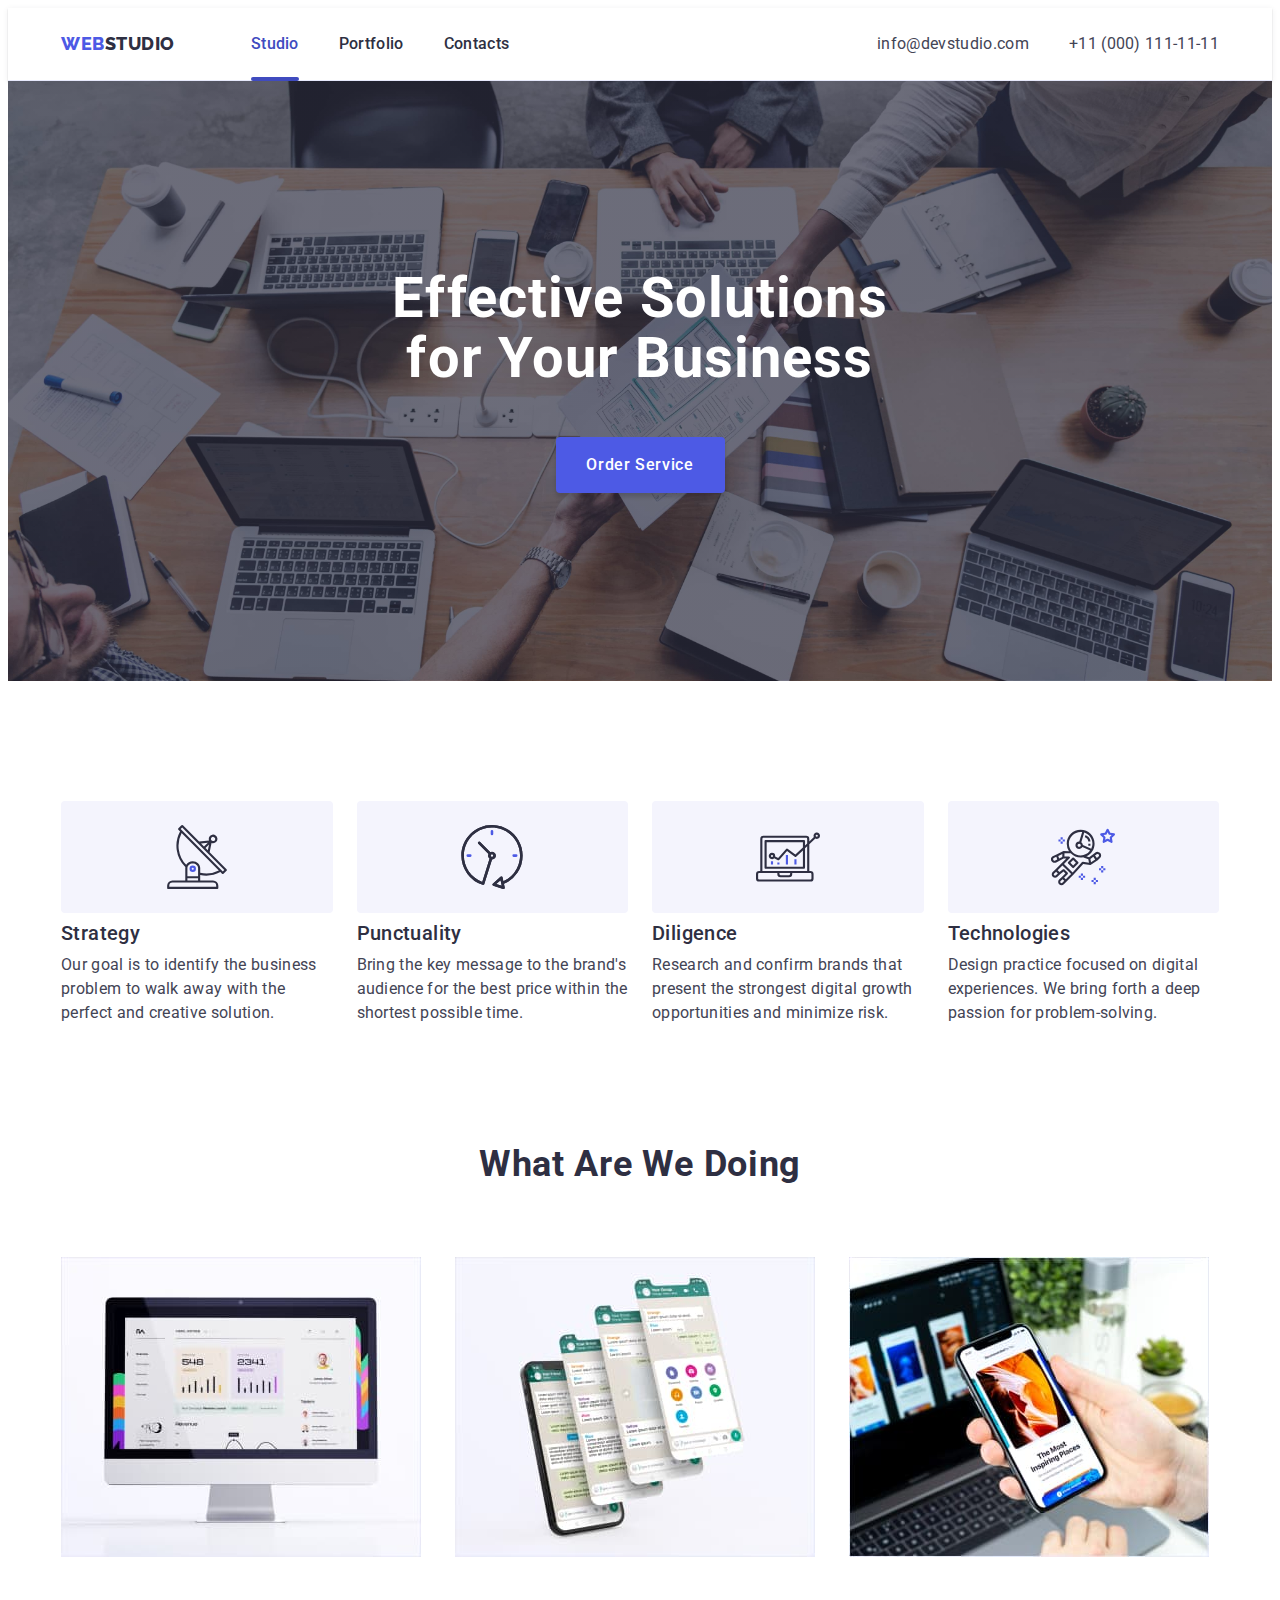
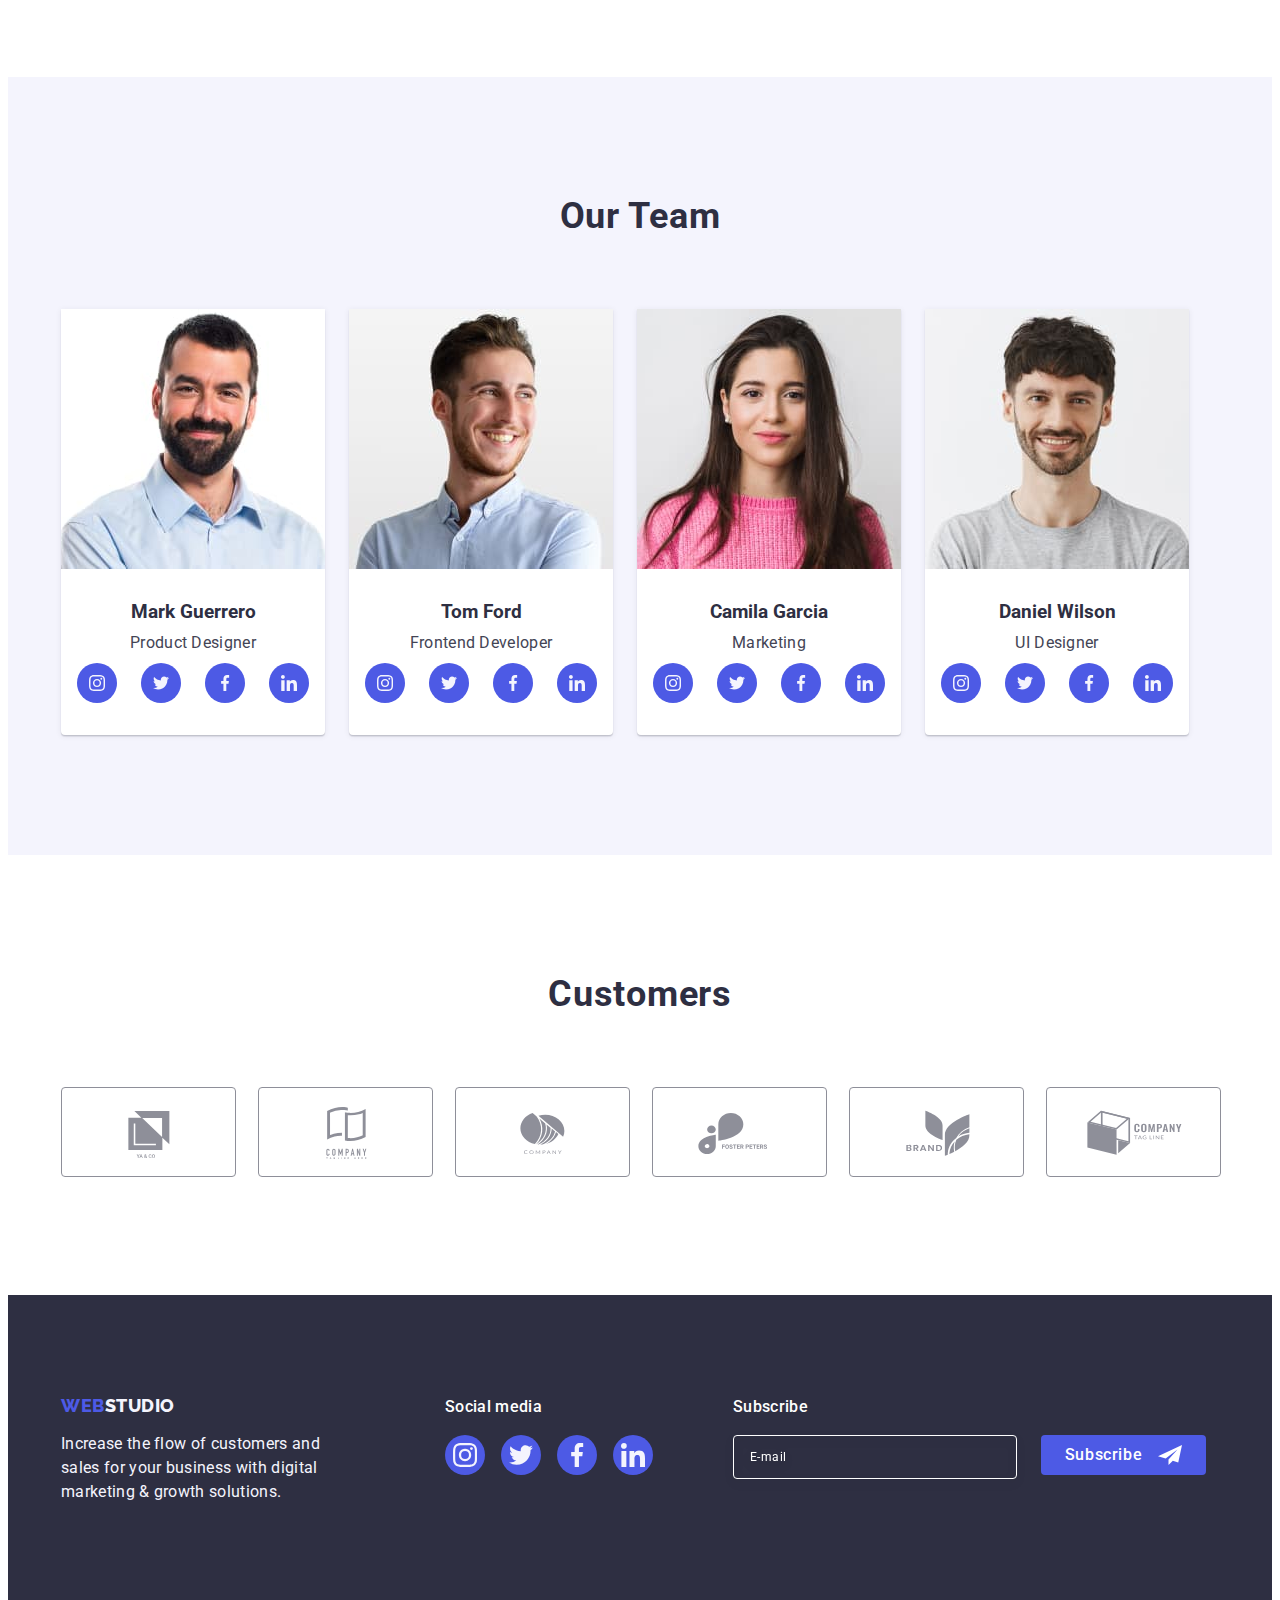
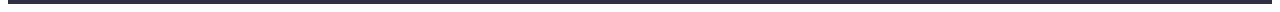
<file: index.html>
<!DOCTYPE html>
<html lang="en">
  <head>
    <meta charset="UTF-8" />
    <meta name="viewport" content="width=device-width, initial-scale=1.0" />
    <title>Studio</title>
    <link rel="preconnect" href="https://fonts.googleapis.com" />
    <link rel="preconnect" href="https://fonts.gstatic.com" crossorigin />
    <link
      href="https://fonts.googleapis.com/css2?family=Raleway:wght@800&family=Roboto:wght@400;500;700;900&display=swap"
      rel="stylesheet"
    />
    <link
      rel="stylesheet"
      href="https://cdnjs.cloudflare.com/ajax/libs/modern-normalize/2.0.0/modern-normalize.min.css"
      integrity="sha512-4xo8blKMVCiXpTaLzQSLSw3KFOVPWhm/TRtuPVc4WG6kUgjH6J03IBuG7JZPkcWMxJ5huwaBpOpnwYElP/m6wg=="
      crossorigin="anonymous"
      referrerpolicy="no-referrer"
    />
    <link rel="stylesheet" href="./css/style.css" />
  </head>
  <body>
    <!-- header -->
    <header class="header">
      <div class="container container-header">
        <nav class="navigation">
          <a class="header-logo link" href="./portfolio.html"
            >Web<span class="header-logo-studio">Studio</span></a
          >
          <ul class="list header-list">
            <li class="list-item">
              <a class="link current header-link" href="./index.html">Studio</a>
            </li>
            <li class="list-item">
              <a class="link header-link" href="./portfolio.html">Portfolio</a>
            </li>
            <li class="list-item">
              <a class="link header-link" href="">Contacts</a>
            </li>
          </ul>
        </nav>
        <address class="address">
          <ul class="list">
            <li class="adderess-list">
              <a
                class="address-link link header-link"
                href="mailto:info@devstudio.com"
                >info@devstudio.com</a
              >
            </li>
            <li>
              <a class="address-link link header-link" href="tel:+110001111111"
                >+11 (000) 111-11-11</a
              >
            </li>
          </ul>
        </address>
      </div>
    </header>
    <main>
      <!-- section 1 -->
      <section class="section section-one">
        <div class="container">
          <h1 class="section-title">Effective Solutions for Your Business</h1>
          <!-- <div class="section-one-buttom"> -->
          <button class="section-button" type="button" data-modal-open="modal">
            Order Service
          </button>
          <!-- modal -->

          <!-- </div> -->
        </div>
      </section>

      <!-- section2 -->
      <section class="section section-two">
        <div class="container">
          <h2 class="list-title visually-hidden">About us</h2>
          <ul class="list section-two-list">
            <li class="section-two-list-item">
              <div class="section-two-box-icon">
                <svg class="section-two-icon" width="64" height="64">
                  <use href="./images/sprite.svg#icon-antenna"></use>
                </svg>
              </div>
              <h3 class="list-subtitle">Strategy</h3>
              <p class="list-text">
                Our goal is to identify the business problem to walk away with
                the perfect and creative solution.
              </p>
            </li>
            <li class="section-two-list-item">
              <div class="section-two-box-icon">
                <svg class="section-two-icon" width="64" height="64">
                  <use href="./images/sprite.svg#icon-clock"></use>
                </svg>
              </div>
              <h3 class="list-subtitle">Punctuality</h3>
              <p class="list-text">
                Bring the key message to the brand's audience for the best price
                within the shortest possible time.
              </p>
            </li>
            <li class="section-two-list-item">
              <div class="section-two-box-icon">
                <svg class="section-two-icon" width="64" height="64">
                  <use href="./images/sprite.svg#icon-diagram"></use>
                </svg>
              </div>
              <h3 class="list-subtitle">Diligence</h3>
              <p class="list-text">
                Research and confirm brands that present the strongest digital
                growth opportunities and minimize risk.
              </p>
            </li>
            <li class="section-two-list-item">
              <div class="section-two-box-icon">
                <svg class="section-two-icon" width="64" height="64">
                  <use
                    href="./images/sprite.svg#icon-astronaut"
                  ></use>
                </svg>
              </div>
              <h3 class="list-subtitle">Technologies</h3>
              <p class="list-text">
                Design practice focused on digital experiences. We bring forth a
                deep passion for problem-solving.
              </p>
            </li>
          </ul>
        </div>
      </section>

      <!-- section 3 -->
      <section class="section section-three">
        <div class="container">
          <h2 class="list-title">What are we doing</h2>
          <ul class="list section-three-list">
            <li class="section-three-list-item">
              <img src="./images/display.jpg" alt="Display" width="360" />
            </li>
            <li class="section-three-list-item">
              <img src="./images/phones.jpg" alt="iPhones apple" width="360" />
            </li>
            <li class="section-three-list-item">
              <img src="./images/phone.jpg" alt="iPhone apple" width="360" />
            </li>
          </ul>
        </div>
      </section>

      <!-- section 4 -->
      <section class="section section-team">
        <div class="container">
          <h2 class="list-title">Our Team</h2>
          <ul class="list section-team-list">
            <li class="team-list-item">
              <img src="./images/mark.jpg" alt="Mark Guerrero" width="264" />
              <div class="section-team-list-about">
                <h3 class="section-team-list-subtitle">Mark Guerrero</h3>
                <p class="section-team-list-text">Product Designer</p>
                <!-- <div class="section-team-svg"> -->
                <ul class="team-list">
                  <li class="team-soc-item">
                    <a href="#" class="team-list-link">
                      <svg class="team-icon" width="16" height="16">
                        <use
                          href="./images/sprite.svg#icon-instagram"
                        ></use>
                      </svg>
                    </a>
                  </li>
                  <li class="team-soc-item">
                    <a href="#" class="team-list-link">
                      <svg class="team-icon" width="16" height="16">
                        <use
                          href="./images/sprite.svg#icon-twitter"
                        ></use>
                      </svg>
                    </a>
                  </li>
                  <li class="team-soc-item">
                    <a href="#" class="team-list-link">
                      <svg class="team-icon" width="16" height="16">
                        <use
                          href="./images/sprite.svg#icon-facebook"
                        ></use>
                      </svg>
                    </a>
                  </li>
                  <li class="team-soc-item">
                    <a href="#" class="team-list-link">
                      <svg class="team-icon" width="16" height="16">
                        <use
                          href="./images/sprite.svg#icon-linkedin"
                        ></use>
                      </svg>
                    </a>
                  </li>
                </ul>
                <!-- </div> -->
              </div>
            </li>
            <li class="team-list-item">
              <img src="./images/tom.jpg" alt="Tom Ford" width="264" />
              <div class="section-team-list-about">
                <h3 class="section-team-list-subtitle">Tom Ford</h3>
                <p class="section-team-list-text">Frontend Developer</p>
                <!-- <div class="section-team-svg"> -->
                <ul class="team-list">
                  <li class="team-soc-item">
                    <a href="#" class="team-list-link">
                      <svg class="team-icon" width="16" height="16">
                        <use
                          href="./images/sprite.svg#icon-instagram"
                        ></use>
                      </svg>
                    </a>
                  </li>
                  <li class="team-soc-item">
                    <a href="#" class="team-list-link">
                      <svg class="team-icon" width="16" height="16">
                        <use
                          href="./images/sprite.svg#icon-twitter"
                        ></use>
                      </svg>
                    </a>
                  </li>
                  <li class="team-soc-item">
                    <a href="#" class="team-list-link">
                      <svg class="team-icon" width="16" height="16">
                        <use
                          href="./images/sprite.svg#icon-facebook"
                        ></use>
                      </svg>
                    </a>
                  </li>
                  <li class="team-soc-item">
                    <a href="#" class="team-list-link">
                      <svg class="team-icon" width="16" height="16">
                        <use
                          href="./images/sprite.svg#icon-linkedin"
                        ></use>
                      </svg>
                    </a>
                  </li>
                </ul>
                <!-- </div> -->
              </div>
            </li>
            <li class="team-list-item">
              <img src="./images/camila.jpg" alt="Camila Garcia" width="264" />
              <div class="section-team-list-about">
                <h3 class="section-team-list-subtitle">Camila Garcia</h3>
                <p class="section-team-list-text">Marketing</p>
                <!-- <div class="section-team-svg"> -->
                <ul class="team-list">
                  <li class="team-soc-item">
                    <a href="#" class="team-list-link">
                      <svg class="team-icon" width="16" height="16">
                        <use
                          href="./images/sprite.svg#icon-instagram"
                        ></use>
                      </svg>
                    </a>
                  </li>
                  <li class="team-soc-item">
                    <a href="#" class="team-list-link">
                      <svg class="team-icon" width="16" height="16">
                        <use
                          href="./images/sprite.svg#icon-twitter"
                        ></use>
                      </svg>
                    </a>
                  </li>
                  <li class="team-soc-item">
                    <a href="#" class="team-list-link">
                      <svg class="team-icon" width="16" height="16">
                        <use
                          href="./images/sprite.svg#icon-facebook"
                        ></use>
                      </svg>
                    </a>
                  </li>
                  <li class="team-soc-item">
                    <a href="#" class="team-list-link">
                      <svg class="team-icon" width="16" height="16">
                        <use
                          href="./images/sprite.svg#icon-linkedin"
                        ></use>
                      </svg>
                    </a>
                  </li>
                </ul>
                <!-- </div> -->
              </div>
            </li>
            <li class="team-list-item">
              <img src="./images/daniel.jpg" alt="Daniel Wilson" width="264" />
              <div class="section-team-list-about">
                <h3 class="section-team-list-subtitle">Daniel Wilson</h3>
                <p class="section-team-list-text">UI Designer</p>
                <!-- <div class="section-team-svg"> -->
                <ul class="team-list">
                  <li class="team-soc-item">
                    <a href="#" class="team-list-link">
                      <svg class="team-icon" width="16" height="16">
                        <use
                          href="./images/sprite.svg#icon-instagram"
                        ></use>
                      </svg>
                    </a>
                  </li>
                  <li class="team-soc-item">
                    <a href="#" class="team-list-link">
                      <svg class="team-icon" width="16" height="16">
                        <use
                          href="./images/sprite.svg#icon-twitter"
                        ></use>
                      </svg>
                    </a>
                  </li>
                  <li class="team-soc-item">
                    <a href="#" class="team-list-link">
                      <svg class="team-icon" width="16" height="16">
                        <use
                          href="./images/sprite.svg#icon-facebook"
                        ></use>
                      </svg>
                    </a>
                  </li>
                  <li class="team-soc-item">
                    <a href="#" class="team-list-link">
                      <svg class="team-icon" width="16" height="16">
                        <use
                          href="./images/sprite.svg#icon-linkedin"
                        ></use>
                      </svg>
                    </a>
                  </li>
                </ul>
                <!-- </div> -->
              </div>
            </li>
          </ul>
        </div>
      </section>
      <!-- section five -->
      <section class="section section-five">
        <div class="container">
          <h2 class="list-title">Customers</h2>
          <ul class="list section-five-list">
            <li class="section-five-list-item">
              <a href="#" class="section-five-link">
                <svg class="section-five-icon" width="104" height="56">
                  <use href="./images/sprite.svg#icon-Logo-1"></use>
                </svg>
              </a>
            </li>
            <li class="section-five-list-item">
              <a href="#" class="section-five-link">
                <svg class="section-five-icon" width="104" height="56">
                  <use href="./images/sprite.svg#icon-Logo-2"></use>
                </svg>
              </a>
            </li>
            <li class="section-five-list-item">
              <a href="#" class="section-five-link">
                <svg class="section-five-icon" width="104" height="56">
                  <use href="./images/sprite.svg#icon-Logo-3"></use>
                </svg>
              </a>
            </li>
            <li class="section-five-list-item">
              <a href="#" class="section-five-link">
                <svg class="section-five-icon" width="104" height="56">
                  <use href="./images/sprite.svg#icon-Logo-4"></use>
                </svg>
              </a>
            </li>

            <li class="section-five-list-item">
              <a href="#" class="section-five-link">
                <svg class="section-five-icon" width="104" height="56">
                  <use href="./images/sprite.svg#icon-Logo-5"></use>
                </svg>
              </a>
            </li>
            <li class="section-five-list-item">
              <a href="#" class="section-five-link">
                <svg class="section-five-icon" width="104" height="56">
                  <use href="./images/sprite.svg#icon-Logo-6"></use>
                </svg>
              </a>
            </li>
          </ul>
        </div>
      </section>
    </main>
    <!-- footer -->
    <footer class="footer">
      <div class="container footer-container">
        <!-- footer Section-one -->
        <div class="footer-section-one">
          <a class="footer-logo link" href="./portfolio.html"
            >Web<span class="footer-logo-studio">Studio</span></a
          >
          <p class="footer-text">
            Increase the flow of customers and sales for your business with
            digital marketing & growth solutions.
          </p>
        </div>
        <!-- Footer Section two -->
        <div class="footer-section-two">
          <p class="footer-tittle">Social media</p>
          <ul class="footer-list">
            <li class="footer-list-item">
              <a href="#" class="footer-list-link">
                <svg class="footer-icon" width="24" height="24">
                  <use
                    href="./images/sprite.svg#icon-instagram"
                  ></use>
                </svg>
              </a>
            </li>
            <li class="footer-list-item">
              <a href="#" class="footer-list-link">
                <svg class="footer-icon" width="24" height="24">
                  <use href="./images/sprite.svg#icon-twitter"></use>
                </svg>
              </a>
            </li>
            <li class="footer-list-item">
              <a href="#" class="footer-list-link">
                <svg class="footer-icon" width="24" height="24">
                  <use href="./images/sprite.svg#icon-facebook"></use>
                </svg>
              </a>
            </li>
            <li class="footer-list-item">
              <a href="#" class="footer-list-link">
                <svg class="footer-icon" width="24" height="24">
                  <use href="./images/sprite.svg#icon-linkedin"></use>
                </svg>
              </a>
            </li>
          </ul>
        </div>
        <!-- Footer Section three -->
        <div class="footer-section-three">
          <p class="footer-form-title">Subscribe</p>
          <form class="footer-form">
            <label class="footer-label">
              <input
                name="footer-email"
                type="email"
                class="footer-input"
                placeholder="E-mail"
              />
            </label>
            <button class="footer-btn" type="submit">
              Subscribe
              <svg class="btn-icon" width="24" height="24">
                <use href="./images/sprite.svg#icon-send"></use>
              </svg>
            </button>
          </form>
        </div>
      </div>
    </footer>
    <div class="backdrop is-hidden" data-modal="modal">
      <div class="modal">
        <button type="button" class="modal-btn" data-modal-close>
          <svg class="close-icon" width="8" height="8">
            <use href="./images/sprite.svg#icon-close"></use>
          </svg>
        </button>
        <p class="modal-title">Leave your contacts and we will call you back</p>
        <form class="backdrop-form">
          <div class="backdrop-form-field">
            <label for="user-name" class="backdrop-label">Name</label>
            <div class="input-container">
              <input
                id="user-name"
                name="user-name"
                type="text"
                class="backdrop-input"
              />
              <svg class="input-icon" width="18" height="24">
                <use href="./images/sprite.svg#icon-person"></use>
              </svg>
            </div>
          </div>

          <div class="backdrop-form-field">
            <label for="user-phone" class="backdrop-label">Phone</label>
            <div class="input-container">
              <input
                id="user-phone"
                name="user-name"
                type="text"
                class="backdrop-input"
              />
              <svg class="input-icon" width="18" height="24">
                <use href="./images/sprite.svg#icon-phone"></use>
              </svg>
            </div>
          </div>
          <div class="backdrop-form-field">
            <label for="user-email" class="backdrop-label">Email</label>
            <div class="input-container">
              <input
                id="user-email"
                name="user-name"
                type="text"
                class="backdrop-input"
              />
              <svg class="input-icon" width="18" height="24">
                <use href="./images/sprite.svg#icon-email"></use>
              </svg>
            </div>
          </div>
          <div class="backdrop-area">
            <label for="user-comment" class="backdrop-label">Comment</label>

            <textarea
              name="user-comment"
              id="user-comment"
              class="backdrop-textarea"
              placeholder="Text input"
            ></textarea>
          </div>
          <div class="backdrop-checkbox">
            <input
              type="checkbox"
              id="user-privacy"
              name="user-privacy"
              value="true"
              class="checkbox-input visually-hidden"
            />
            <label for="user-privacy" class="checkbox-label">
              <span class="checkbox-box">
                <svg class="checkbox-icon" width="10" height="8">
                  <use href="./images/sprite.svg#icon-check"></use>
                </svg>
              </span>
              I accept the terms and conditions of the
              <a href="#" class="label-link">Privacy Policy</a></label
            >
          </div>

          <button class="button-submit">Send</button>
        </form>
      </div>
    </div>
    <script src="./js/modal.js"></script>
  </body>
</html>
</file>
<file: css/style.css>
:root {
  --brand-color: #434455;
  --brand-background-color: #ffffff;
}
body {
  font-family: 'Roboto', sans-serif;
  color: var(--brand-color);
  background-color: var(--brand-background-color);
}

h1,
h2,
h3,
p {
  margin: 0;
}
ul,
ol {
  text-decoration: none;
  color: var(--brand-color);
  margin: 0;
  padding-left: 0;
}

img {
  display: block;
}

.list-subtitle {
  font-size: 20px;
  font-weight: 500;
  line-height: 1.2;
  letter-spacing: 0.4px;
  color: #2e2f42;
  margin-bottom: 8px;
}
.container {
  max-width: 1158px;
  margin: 0 auto;
  padding: 0 15px;
}
input {
  font-family: inherit;
  font-size: inherit;
  line-height: inherit;
  margin: 0;
  display: block;
}

/* header */
.current {
  position: relative;
  color: #404bbf;
}
.current::after {
  width: 100%;
  height: 4px;
  background-color: #404bbf;
  position: absolute;
  bottom: -1px;
  left: 0;
  content: '';
  /* opacity: 1; */
  /* transition: opacity 250ms cubic-bezier(0.4, 0, 0.2, 1); */
  border-radius: 2px;
}
.current:hover::after {
  opacity: 1;
  color: #404bbf;
}
.header {
  border-bottom: 1px solid #e7e9fc;
  background: #fff;
  box-shadow: 0px 2px 1px rgba(46, 47, 66, 0.08),
    0px 1px 1px rgba(46, 47, 66, 0.16), 0px 1px 6px rgba(46, 47, 66, 0.08);
}
.container.container-header {
  display: flex;
  justify-content: space-between;
  align-items: center;
  /* padding-top: 15px;
  padding-bottom: 15px; */
}

.header-link.current.link {
  color: #404bbf;
  /* transition: color 250ms cubic-bezier(0.4, 0, 0.2, 1) ; */
}
.list-item > .link {
  color: #2e2f42;
  display: block;
  padding: 24px 0;
  transition: color 250ms cubic-bezier(0.4, 0, 0.2, 1);
}
.list-item > a:focus,
.list-item > a:hover {
  color: #404bbf;
}

.header-logo {
  font-family: 'Raleway', sans-serif;
  color: #4d5ae5;
  font-size: 18px;
  line-height: 1.17;
  font-weight: 800;
  letter-spacing: 0.54px;
  text-transform: uppercase;
  margin-right: 76px;
}
.header-logo-studio {
  color: #2e2f42;
}
.link {
  text-decoration: none;
}
.list {
  display: flex;
  list-style: none;
  color: #2e2f42;
  align-items: center;
}
.list-item {
  font-size: 16px;
  font-weight: 500;
  line-height: 1.5;
  letter-spacing: 0.32px;
}

.address {
  font-style: normal;
}
.address .adderess-list {
  margin-right: 40px;
}
.address .adderess-list-child {
  margin-right: 0;
}
.address-link {
  color: #434455;
  font-size: 16px;
  line-height: 1.5;
  letter-spacing: 0.32px;
  display: block;
  padding: 15px 0;
  transition: color 250ms cubic-bezier(0.4, 0, 0.2, 1);
}
.address-link:hover,
.address-link:focus {
  color: #404bbf;
}
.navigation {
  display: flex;
  justify-content: space-between;
  align-items: center;
}
/* .header-list {
  gap: 40px;
} */
.navigation .list-item {
  margin-right: 40px;
}
.navigation .list-item:last-child {
  margin-right: 0;
}

/* main */
/* section1 */

/* .close-icon:hover,
.close-icon:focus {
  fill: #ffffff;
} */

.section-one {
  background-image: linear-gradient(
      rgba(46, 47, 66, 0.7),
      rgba(46, 47, 66, 0.7)
    ),
    url(../images/hero-bg.jpg);
  background-repeat: no-repeat;
  background-position: 50% 50%;
  background-size: cover;
  max-width: 1440px;
  margin: 0 auto;
}
.section.section-one {
  background-color: #2e2f42;
  padding: 188px 0;
}

.section-title {
  color: #ffffff;
  text-align: center;
  font-size: 56px;
  font-weight: 700;
  line-height: 1.07;
  letter-spacing: 1.12px;
  /* padding-top: 188px; */
  max-width: 496px;
  margin: 0 auto;
  margin-bottom: 48px;
}
/* .section-one-buttom {
  display: flex;
  justify-content: center;
  padding-bottom: 188px;
} */
.section-button {
  font-family: 'Roboto', sans-serif;
  background-color: #4d5ae5;
  color: #ffffff;
  font-size: 16px;
  font-weight: 500;
  line-height: 1.5;
  letter-spacing: 0.64px;
  cursor: pointer;
  /* padding: 16px 32px; */
  border: none;
  border-radius: 4px;
  box-shadow: 0px 4px 4px 0px rgba(0, 0, 0, 0.15);
  display: block;
  margin: 0 auto;
  min-width: 169px;
  height: 56px;
  transition: background-color 250ms cubic-bezier(0.4, 0, 0.2, 1);
}
.section-button:hover,
.section-button:focus {
  background-color: #404bbf;
}
/* section 2 */
.section-two-box-icon {
  height: 112px;
  display: flex;
  justify-content: center;
  align-items: center;
  border-radius: 4px;
  background: #f4f4fd;
  margin-bottom: 8px;
}
.section-two-list {
  justify-content: space-between;
  gap: 24px;
}
/* .section-two-list li {
  margin-right: 24px;
}
.section-two-list li:last-child {
  margin-right: 0;
} */
.section-two {
  padding: 120px 0;
}
.section-two-list-item {
  width: calc((100% - 72px) / 4);
}
.list-title.visually-hidden {
  position: absolute;
  width: 1px;
  height: 1px;
  margin: -1px;
  border: 0;
  padding: 0;
  white-space: nowrap;
  clip-path: inset(100%);
  clip: rect(0 0 0 0);
  overflow: hidden;
}
.visually-hidden {
  position: absolute;
  width: 1px;
  height: 1px;
  margin: -1px;
  border: 0;
  padding: 0;
  white-space: nowrap;
  clip-path: inset(100%);
  clip: rect(0 0 0 0);
  overflow: hidden;
}

.list-title {
  color: #2e2f42;
  text-align: center;
  font-size: 36px;
  font-weight: 700;
  line-height: 1.11;
  letter-spacing: 0.72px;
  text-transform: capitalize;
  margin-bottom: 72px;
}
.list-text {
  color: var(--slate, #434455);
  font-size: 16px;
  line-height: 1.5;
  letter-spacing: 0.32px;
}
/* section three */
.section-three-list > li {
  margin-right: 24px;
}
.section-three-list > li:last-child {
  margin-right: 0;
}
.section-three {
  padding-top: 0;
  padding-bottom: 120px;
}
.section-three-list-item {
  width: calc((100% - 2 * 24px) / 3);
}

/* section 4 */

.team-list {
  display: flex;
  list-style: none;
  gap: 24px;
  justify-content: center;
  max-width: 232px;
  margin: 0 auto;
}
.team-soc-item {
  width: 40px;
  height: 40px;
}

.team-list-link {
  width: 100%;
  height: 100%;
  background-color: #4d5ae5;
  border-radius: 50%;
  display: flex;
  align-items: center;
  justify-content: center;
  transition: background-color 250ms cubic-bezier(0.4, 0, 0.2, 1);
}

.team-list-link:hover,
.team-list-link:focus {
  background-color: #404bbf;
}

.team-icon {
  fill: #f4f4fd;
}

.section-team {
  background: #f4f4fd;
  padding: 120px 0;
}
.team-list-item {
  background-color: #fff;
  border-radius: 0px 0px 4px 4px;
  background: var(--white, #fff);
  box-shadow: 0px 2px 1px 0px rgba(46, 47, 66, 0.08),
    0px 1px 1px 0px rgba(46, 47, 66, 0.16),
    0px 1px 6px 0px rgba(46, 47, 66, 0.08);
}
.section-team-list {
  gap: 24px;
}

/* .section-team-list > li {
  margin-right: 24px;
}
.section-team-list > li:last-child {
  margin-right: 0; */
/* } */
.section-team-list-about {
  padding: 32px 0;
}
.section-team-list-subtitle {
  text-align: center;
  margin-bottom: 8px;
}
.section-team-list-text {
  color: #434455;
  text-align: center;
  font-size: 16px;
  font-weight: 400;
  line-height: 1.5;
  letter-spacing: 0.32px;
  margin-bottom: 8px;
}
/*  section-five */
.section-five-icon {
  fill: currentColor;
}
.section-five {
  padding: 120px 0;
}

.section-five-list {
  justify-content: space-between;
  display: flex;
  gap: 24px;
}
.section-five-list-item {
  height: 88px;
  width: calc((100% - 5 * 24px) / 6);
}
.section-five-link {
  width: 100%;
  height: 100%;
  border: 1px solid #8e8f99;
  border-radius: 4px;
  display: flex;
  align-items: center;
  justify-content: center;
  color: #8e8f99;
  fill: #8e8f99;
  transition: border-color 250ms cubic-bezier(0.4, 0, 0.2, 1),
    color 250ms cubic-bezier(0.4, 0, 0.2, 1);
}
.section-five-link:hover,
.section-five-link:focus {
  border-color: #404bbf;
  color: #404bbf;
  fill: #404bbf;
}

/* footer */

.footer-tittle {
  color: #fff;
  font-size: 16px;
  font-weight: 500;
  line-height: 1.5;
  letter-spacing: 0.32px;
  margin-bottom: 16px;
}

.footer-list {
  display: flex;
  list-style: none;
  gap: 16px;
  justify-content: center;
  max-width: 232px;
  margin: 0 auto;
}

.footer-list-item {
  width: 40px;
  height: 40px;
}

.footer-list-link {
  width: 100%;
  height: 100%;
  background-color: #4d5ae5;
  border-radius: 50%;
  display: flex;
  align-items: center;
  justify-content: center;
  transition: background-color 250ms cubic-bezier(0.4, 0, 0.2, 1);
}

.footer-list-link:hover,
.footer-list-link:focus {
  background-color: #31d0aa;
}

.footer-icon {
  fill: #f4f4fd;
}
.footer {
  background: #2e2f42;
  padding: 100px 0;
}
.footer-section-one {
  margin-right: 120px;
}
.footer-container {
  display: flex;
  align-items: baseline;
}
.footer-text {
  color: #f4f4fd;
  font-family: Roboto;
  font-size: 16px;
  font-weight: 400;
  line-height: 1.5;
  letter-spacing: 0.02em;
  max-width: 264px;
}

.footer-logo-studio {
  color: #f4f4fd;
}
.footer-section-two {
  margin-right: 80px;
}

/* section 3 */

.footer-section-three {
}
.footer-form {
  display: flex;
  gap: 24px;
}
.footer-form-title {
  margin-bottom: 16px;
  font-weight: 500;
  line-height: 1.5;
  font-size: 16px;
  letter-spacing: 0.02em;
  color: #ffffff;
}

.footer-label {
  display: flex;
  flex-direction: column;
  gap: 16px;
}
.footer-input {
  border-radius: 4px;
  border: 1px solid #fff;
  background-color: transparent;
  height: 40px;
  width: 264px;
  background-color: transparent;
  font-size: 12px;
  line-height: 1.5;
  letter-spacing: 0.04em;
  padding-left: 16px;
  filter: drop-shadow(0px 4px 4px rgba(0, 0, 0, 0.15));
  color: #ffffff;
}
.footer-input::placeholder {
  color: #ffffff;
}

.footer-btn {
  border-radius: 4px;
  background-color: #4d5ae5;
  display: flex;
  justify-content: center;
  align-items: center;
  height: 40px;
  min-width: 165px;
  cursor: pointer;
  font-family: 'Roboto', sans-serif;
  font-size: 16px;
  font-weight: 500;
  line-height: 1.5;
  letter-spacing: 0.04em;
  color: #ffffff;
  border: none;
}

.btn-icon {
  margin-left: 16px;
  fill: #ffffff;
  /* width: 24px; */
  /* height: 20px; */
}

/* section filter portfolio*/

.filter-wrapper {
  position: relative;
  overflow: hidden;
}

.backdrop-text {
  position: absolute;
  top: 0;
  font-size: 16px;
  line-height: 1.5;
  letter-spacing: 0.02em;
  color: #f4f4fd;
  padding: 40px 32px;
  background-color: #4d5ae5;
  height: 100%;
  width: 100%;
  transform: translateY(100%);
  transition: transform 250ms cubic-bezier(0.4, 0, 0.2, 1);
}

.filter-block-link:hover .backdrop-text,
.filter-block-link:focus .backdrop-text {
  transform: translatey(0);
}

.filter {
  padding-top: 96px;
  padding-bottom: 120px;
}
.filter-list {
  justify-content: center;
  margin-bottom: 72px;
  gap: 24px;
}
.filter-button {
  font-family: 'Roboto', sans-serif;
  color: #4d5ae5;
  text-align: center;
  font-size: 16px;
  font-weight: 500;
  line-height: 1.5;
  letter-spacing: 0.64px;
  background: #f4f4fd;
  cursor: pointer;
  border-radius: 4px;
  border: 1px solid #e7e9fc;
  background: #f4f4fd;
  padding: 12px 24px;
  transition: color 250ms cubic-bezier(0.4, 0, 0.2, 1),
    background-color 250ms cubic-bezier(0.4, 0, 0.2, 1),
    border-color 250ms cubic-bezier(0.4, 0, 0.2, 1),
    box-shadow 250ms cubic-bezier(0.4, 0, 0.2, 1);
}

.filter-button:hover,
.filter-button:focus {
  color: #fff;
  background-color: #404bbf;
  border: 1px solid transparent;
  box-shadow: 0px 3px 1px rgba(0, 0, 0, 0.1), 0px 2px 1px rgba(0, 0, 0, 0.08),
    0px 2px 2px rgba(0, 0, 0, 0.12);
}

.filter-block-link {
  display: block;
  transition: box-shadow 250ms cubic-bezier(0.4, 0, 0.2, 1);
}
.filter-block-link:hover,
.filter-block-link:focus {
  box-shadow: 1px 6px rgba(46, 47, 66, 0.08), 0px 1px 1px rgba(46, 47, 66, 0.16),
    0px 2px 1px rgba(46, 47, 66, 0.08);
  transform: translateY(0%);
}
.portfolio-list-title {
  color: #2e2f42;
  font-size: 20px;
  font-weight: 500;
  line-height: 1.2;
  letter-spacing: 0.4px;
  margin-bottom: 8px;
}
.portfolio-list-text {
  color: #434455;
  font-size: 16px;
  line-height: 1.5;
  letter-spacing: 0.32px;
}
.footer-logo {
  font-family: 'Raleway', sans-serif;
  color: #4d5ae5;
  font-size: 18px;
  line-height: 1.17;
  font-weight: 800;
  letter-spacing: 0.54px;
  text-transform: uppercase;
  display: inline-block;
  margin-bottom: 16px;
}
.footer .container .link {
  padding: 0;
}

.filter-block-list {
  flex-wrap: wrap;
  column-gap: 24px;
  row-gap: 48px;
}
.filter-block-list-about {
  padding: 32px 16px;
  border: 1px solid #e7e9fc;
  background: #fff;
  border-top: none;
}
.filter-block-list-item {
  width: calc((100% - 48px) / 3);
}
.filter-block-list-item:hover,
.filter-block-list-item:focus {
}

/* modal section */

.backdrop {
  position: fixed;
  width: 100%;
  height: 100%;
  top: 0;
  left: 0;
  background-color: rgba(46, 47, 66, 0.4);
  transition: opacity 250ms cubic-bezier(0.4, 0, 0.2, 1),
    visibility 250ms cubic-bezier(0.4, 0, 0.2, 1);
}
.modal {
  width: 408px;
  min-height: 584px;
  margin: 80px auto;
  border-radius: 4px;
  background: #fcfcfc;
  box-shadow: 0px 2px 1px 0px rgba(0, 0, 0, 0.2),
    0px 1px 3px 0px rgba(0, 0, 0, 0.12), 0px 1px 1px 0px rgba(0, 0, 0, 0.14);
  padding: 24px;
  position: absolute;
  top: 50%;
  left: 50%;
  transform: translate(-50%, -50%) scale(1);
  transition: transform 250ms cubic-bezier(0.4, 0, 0.2, 1);
  padding-top: 72px;
}
.is-hidden {
  visibility: hidden;
  opacity: 0;
  pointer-events: none;
  width: 100%;
}
.modal-btn {
  width: 24px;
  height: 24px;
  padding: 0;
  border-radius: 50%;
  cursor: pointer;
  background-color: #e7e9fc;
  border: 1px solid rgba(0, 0, 0, 0.1);
  display: flex;
  align-items: center;
  justify-content: center;
  position: absolute;
  top: 24px;
  right: 24px;
  fill: #2e2f42;
  justify-content: center;
  transition: background-color 250ms cubic-bezier(0.4, 0, 0.2, 1),
    border 250ms cubic-bezier(0.4, 0, 0.2, 1);
}
.modal-btn:hover,
.modal-btn:focus {
  background-color: #404bbf;
  border: none;
  fill: #ffffff;
}

.close-icon {
  transition: fill 250ms cubic-bezier(0.4, 0, 0.2, 1);
}

.modal-title {
  font-weight: 500;
  font-size: 16px;
  line-height: 1.5;
  text-align: center;
  letter-spacing: 0.02em;
  color: var(--navyblue, #2e2f42);
  margin-bottom: 16px;
}
.backdrop-form {
}
.backdrop-form-field {
  margin-bottom: 8px;
}

.backdrop-label {
  color: var(--lightslate, #8e8f99);
  font-size: 12px;
  line-height: 1.17;
  letter-spacing: 0.04em;
  display: block;
  margin-bottom: 4px;
}
.input-container {
  position: relative;
}
.input-icon {
  position: absolute;
  left: 16px;
  top: 50%;
  transform: translateY(-50%);
  transition: fill 250ms cubic-bezier(0.4, 0, 0.2, 1);
  fill: #2e2f42;
}
.backdrop-input {
  width: 100%;
  height: 40px;
  border: 1px solid rgba(46, 47, 66, 0.4);
  border-radius: 4px;
  background-color: transparent;
  padding-left: 38px;
  outline: transparent;
  transition: border-color 250ms cubic-bezier(0.4, 0, 0.2, 1);
}

.backdrop-input:focus {
  border-color: #4d5ae5;
  fill: #4d5ae5;
}

.backdrop-input:focus + .input-icon {
  fill: #4d5ae5;
}

.backdrop-area {
  margin-bottom: 16px;
}

.backdrop-textarea {
  width: 100%;
  height: 120px;
  font-size: 12px;
  line-height: 1.17;
  letter-spacing: 0.04em;
  color: rgba(46, 47, 66, 0.4);
  border: 1px solid rgba(46, 47, 66, 0.4);
  border-radius: 4px;
  background-color: transparent;
  padding: 8px 16px;
  outline: transparent;
  resize: none;
  transition: border-color 250ms cubic-bezier(0.4, 0, 0.2, 1);
}

.backdrop-textarea:focus {
  border-color: #4d5ae5;
}

.backdrop-checkbox {
  margin-bottom: 24px;
}

.checkbox-input {
}
.checkbox-label {
  color: var(--lightslate, #8e8f99);
  font-size: 12px;
  font-weight: 400;
  line-height: 1.17;
  letter-spacing: 0.04em;
}

.checkbox-box {
  width: 16px;
  height: 16px;
  border: 1px solid rgba(46, 47, 66, 0.4);
  border-radius: 2px;
  display: inline-flex;
  transition: background-color 250ms cubic-bezier(0.4, 0, 0.2, 1),
    border 250ms cubic-bezier(0.4, 0, 0.2, 1),
    fill 250ms cubic-bezier(0.4, 0, 0.2, 1);
  align-items: center;
  justify-content: center;
  fill: transparent;
}

.checkbox-input:checked + .checkbox-label .checkbox-box {
  background-color: #404bbf;
  border: none;
  fill: #F4F4FD;
}


.checkbox-icon  {
}
.label-link {
  color: #4d5ae5;
}

.button-submit {
  display: block;
  min-width: 169px;
  height: 56px;
  font-family: 'Roboto', sans-serif;
  font-size: 16px;
  font-weight: 500;
  line-height: 1.5;
  letter-spacing: 0.04em;
  color: #ffffff;
  cursor: pointer;
  border: none;
  background-color: #4d5ae5;
  border-radius: 4px;
  transition: background-color 250ms cubic-bezier(0.4, 0, 0.2, 1);
  margin: 0 auto;
}
.button-submit:focus,
.button-submit:hover {
  background-color: var(--ocean, #404bbf);
}

.input-icon {
}

.backdrop-label-phone {
}
.backdrop-input-email {
}
.backdrop-label-email {
}
</file>
